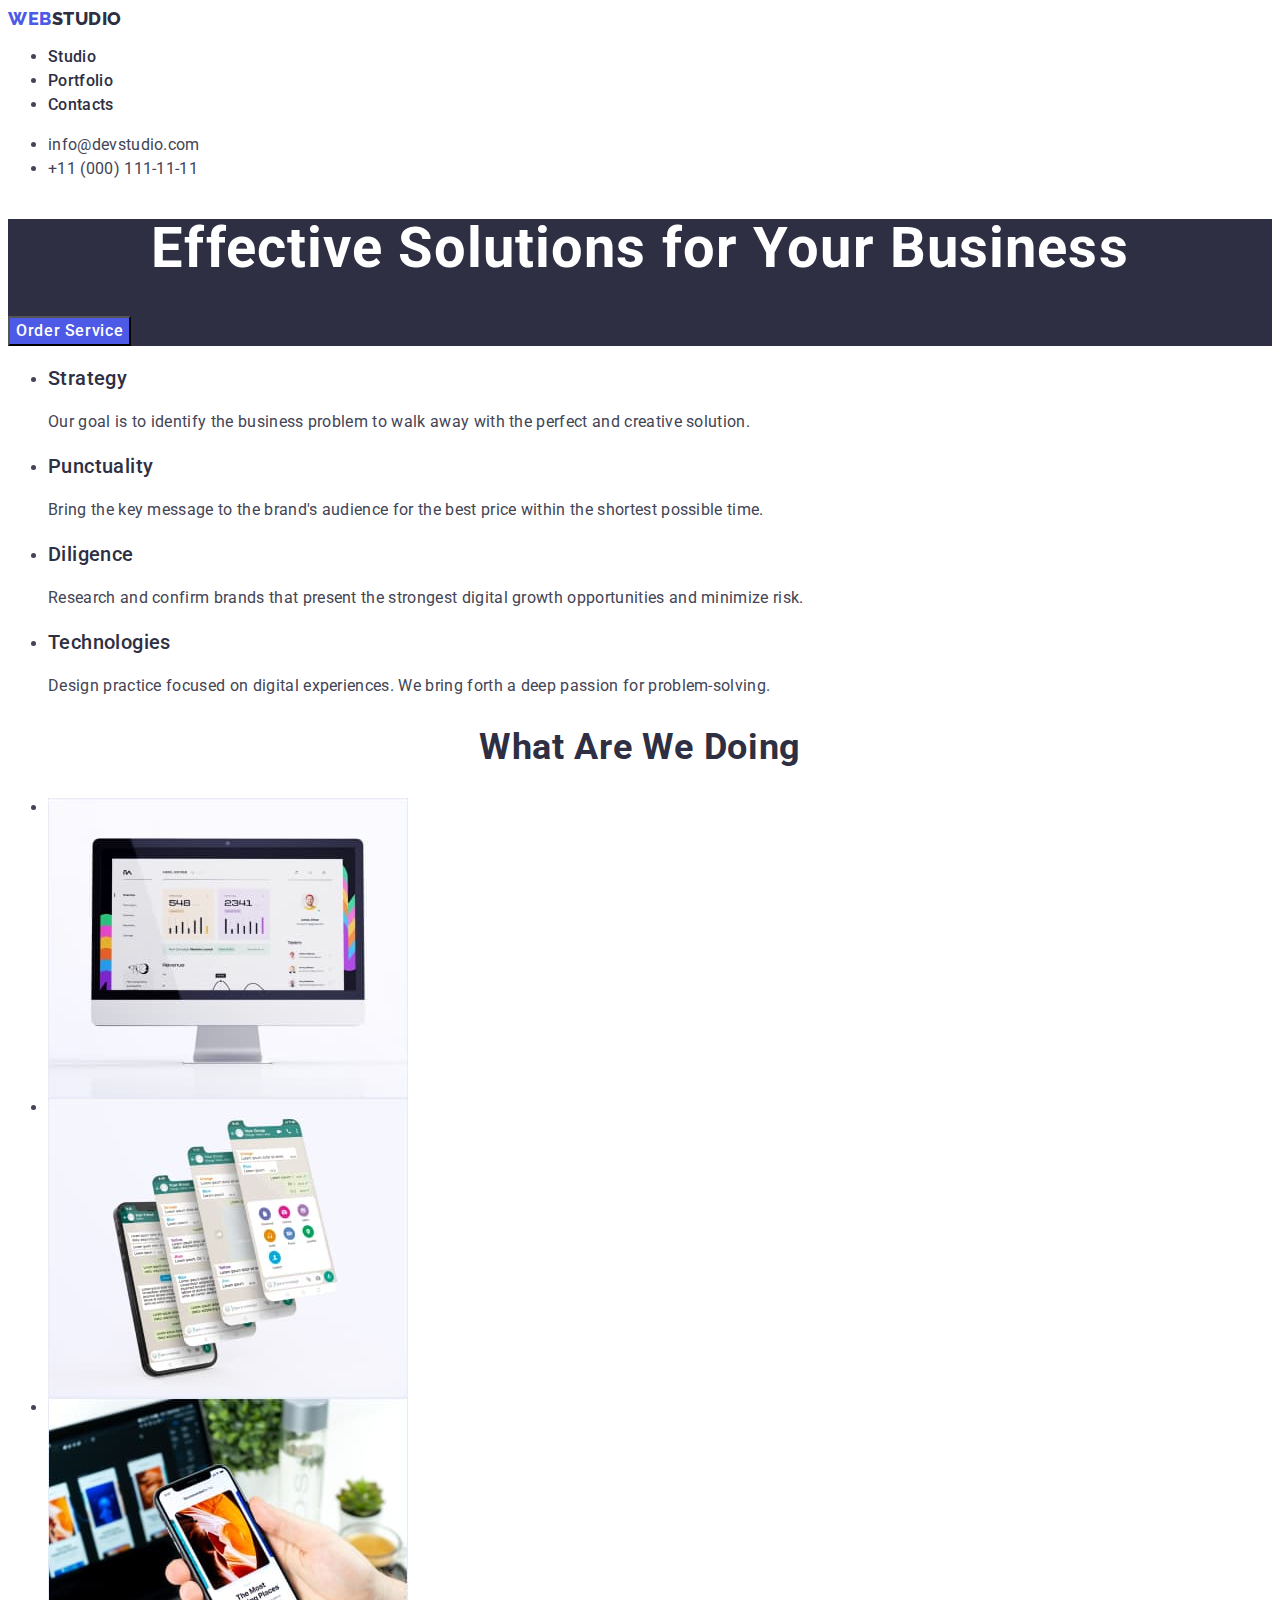
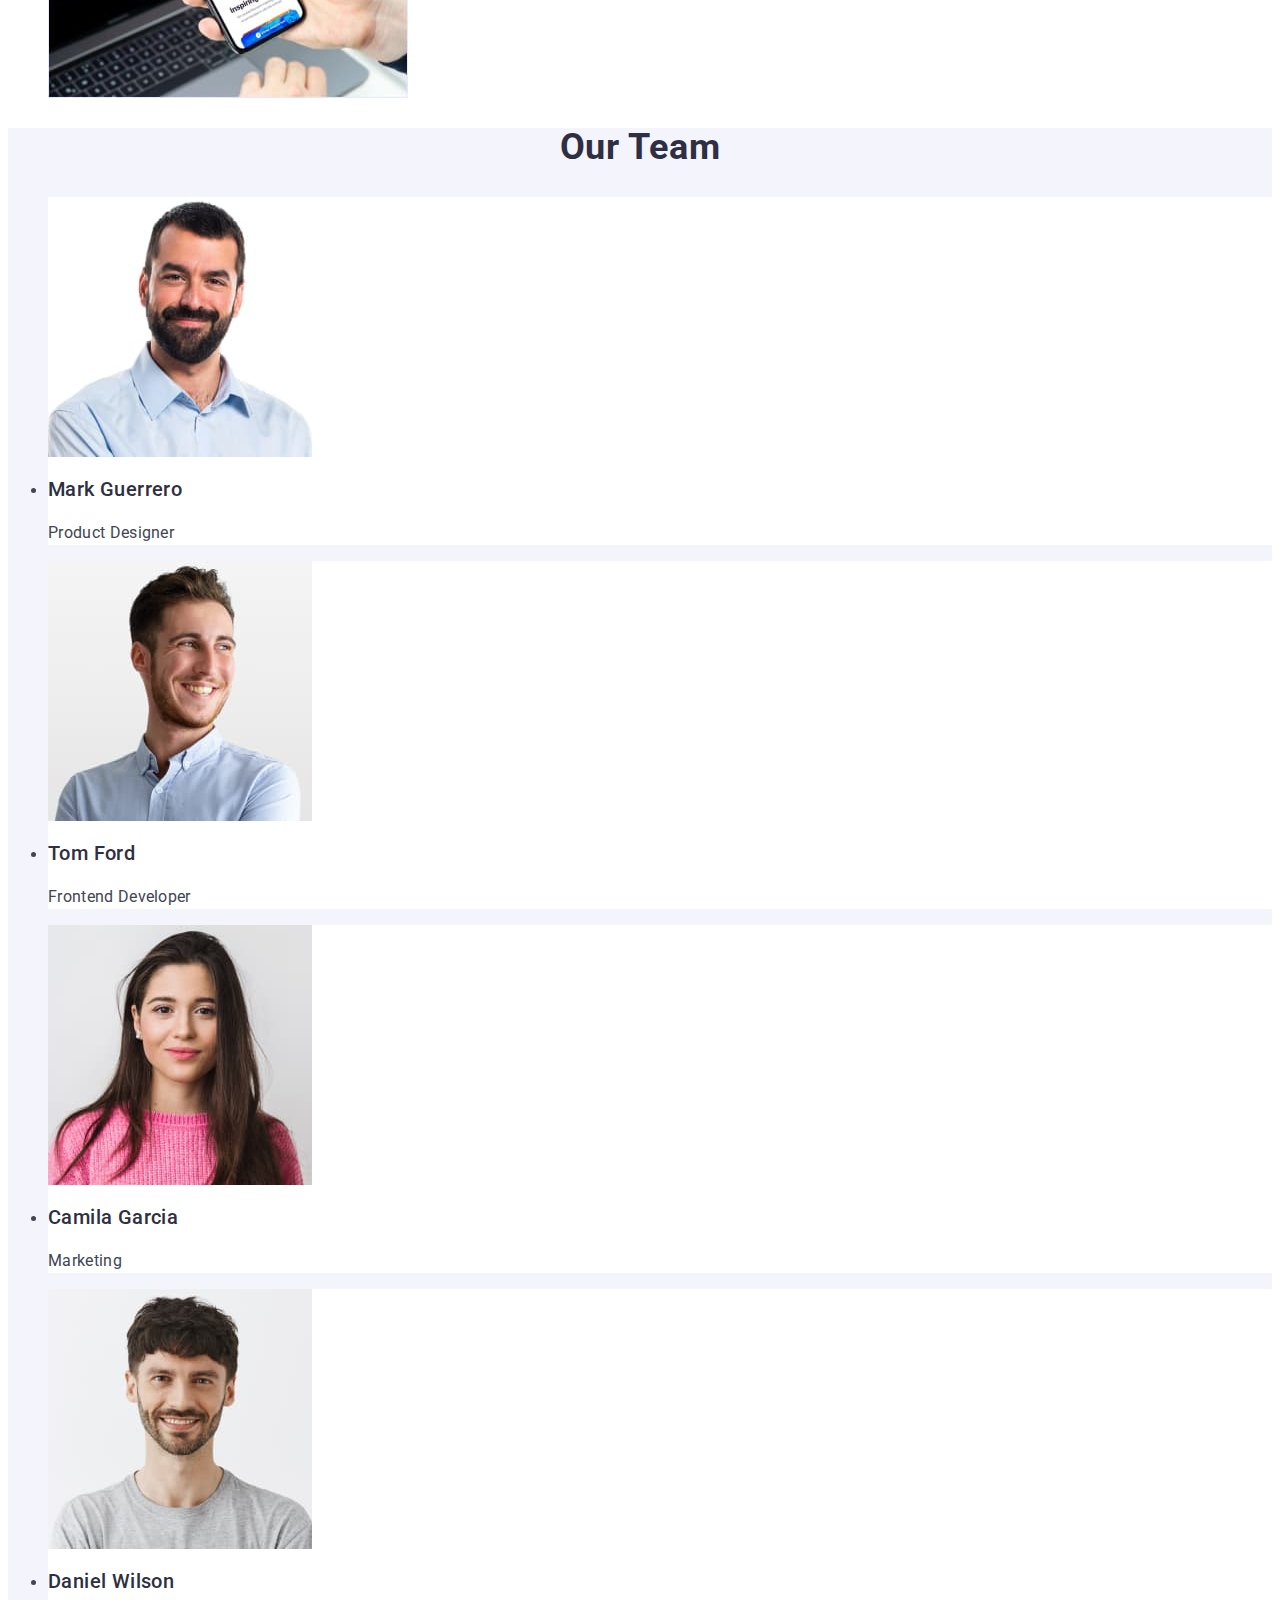
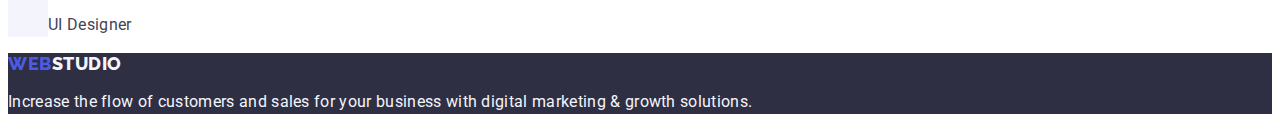
<file: index.html>
<!DOCTYPE html>
<html lang="en">
  <head>
    <meta charset="UTF-8" />
    <meta name="viewport" content="width=device-width, initial-scale=1.0" />

    <link rel="stylesheet" 
    href="https://cdnjs.cloudflare.com/ajax/libs/modern-normalize/2.0.0/modern-normalize.min.css" integrity="sha512-4xo8blKMVCiXpTaLzQSLSw3KFOVPWhm/TRtuPVc4WG6kUgjH6J03IBuG7JZPkcWMxJ5huwaBpOpnwYElP/m6wg==" crossorigin="anonymous" referrerpolicy="no-referrer" />

    <link rel="preconnect" href="https://fonts.googleapis.com">
    <link rel="preconnect" href="https://fonts.gstatic.com" crossorigin>
    <link href="https://fonts.googleapis.com/css2?family=Raleway:wght@700&family=Roboto:wght@400;500;700;900&display=swap" rel="stylesheet">
    
    <link rel="stylesheet" href="./css/styles.css" />
    <title>Document</title>
  </head>
  <body>
    <!--Header-->
    <header>
      <nav>
        <a class="logo-style link" href="./index.html">Web<span class="studio-style">Studio</span></a>
        <ul class="list">
          <li>
            <a class="header-nav link" href="./index.html">Studio</a>
          </li>
          <li>
            <a class="header-nav link" href="./portfolio.html">Portfolio</a>
          </li>
          <li>
            <a class="header-nav link" href="">Contacts</a>
          </li>
        </ul>
      </nav>

      <address class="contact-address">
        <ul class="list" >
          <li><a class="contact-address link" href="mailto:info@devstudio.com">info@devstudio.com</a></li>
          <li><a class="contact-address link" href="tel:+110001111111">+11 (000) 111-11-11</a></li>
        </ul>
      </address>
    </header>

    <!--Main section -->

    <main>
      <!--Section 1-->

      <section class="hero-section" >
        <h1 class="hero-title-style">Effective Solutions for Your Business</h1>
        <button class="order-service-button" type="button">Order Service</button>
      </section>

      <!--Section 2-->
      <section>
        <h2 hidden>Section</h2>
        <ul class="list">
          <li>
            <h3 class="hero-content-title">Strategy</h3>
            <p class="hero-content">
              Our goal is to identify the business problem to walk away with the
              perfect and creative solution.
            </p>
          </li>
          <li>
            <h3 class="hero-content-title" >Punctuality</h3>
            <p class="hero-content" >
              Bring the key message to the brand's audience for the best price
              within the shortest possible time.
            </p>
          </li>
          <li>
            <h3 class="hero-content-title" >Diligence</h3>
            <p class="hero-content" >
              Research and confirm brands that present the strongest digital
              growth opportunities and minimize risk.
            </p>
          </li>
          <li>
            <h3 class="hero-content-title" >Technologies</h3>
            <p class="hero-content" >
              Design practice focused on digital experiences. We bring forth a
              deep passion for problem-solving.
            </p>
          </li>
        </ul>
      </section>

      <!--Section 3-->

      <section>
        <h2 class="what-we-are-doing" >What are we doing</h2>
        <ul class="list">
          <li>
            <img src="./images/imag1.jpg" alt="imag1" width="360" />
          </li>
          <li>
            <img src="./images/imag2.jpg" alt="imag2" width="360" /> 
          </li>
          <li>
            <img src="./images/iamg3.jpg" alt="imag3" width="360" />
          </li>
        </ul>
      </section>

      <!--Section 4-->
      <section class="team-section">
        <h2 class="team-title">Our Team</h2>
        <ul class="list">
          <li class="team-image">
            <img 
              src="./images/MarkGuerrero.jpg"
              alt="Mark Guerrero"
              width="264"
            />
            <h3 class="team-name">Mark Guerrero</h3>
            <p class="job-title-team" >Product Designer</p>
          </li>
          <li class="team-image" >
            <img  src="./images/TomFord.jpg" alt="Tom Ford" width="264" />
            <h3 class="team-name">Tom Ford</h3>
            <p class="job-title-team" >Frontend Developer</p>
          </li>
          <li class="team-image" >
            <img 
              src="./images/CamilaGarcia.jpg"
              alt="Camila Garcia"
              width="264"
            />
            <h3 class="team-name" >Camila Garcia</h3>
            <p class="job-title-team" >Marketing</p>
          </li>
          <li class="team-image" >
            <img 
              src="./images/DanielWilson.jpg"
              alt="Daniel Wilson"
              width="264"
            />
            <h3 class="team-name" >Daniel Wilson</h3>
            <p class="job-title-team" >UI Designer</p>
          </li>
        </ul>
      </section>
    </main>

    <!--Footer-->

    <footer class="footer-section">
      <a class="logo-style link" href="./index.html">Web<span class="studio-style-footer">Studio</span></a>
      <p class="footer-content">
        Increase the flow of customers and sales for your business with digital
        marketing & growth solutions.
      </p>
    </footer>
  </body>
</html>
</file>
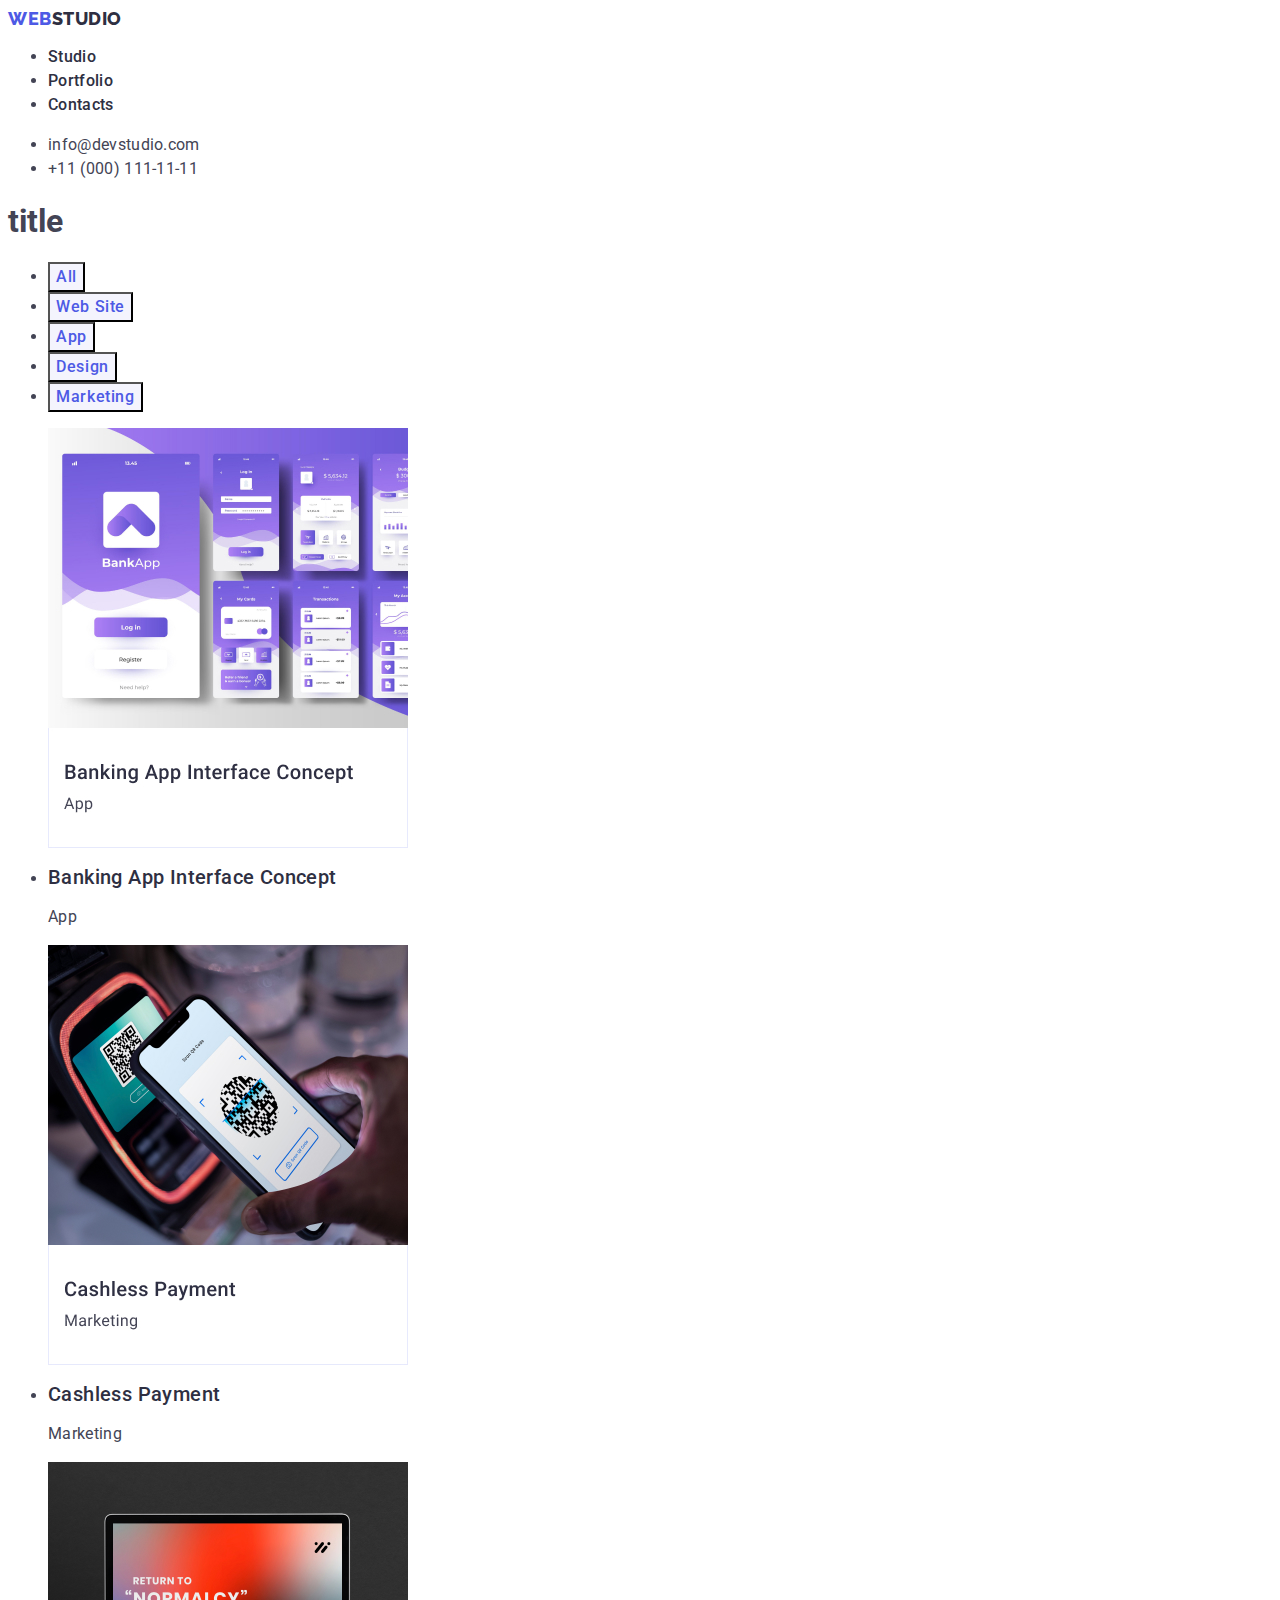
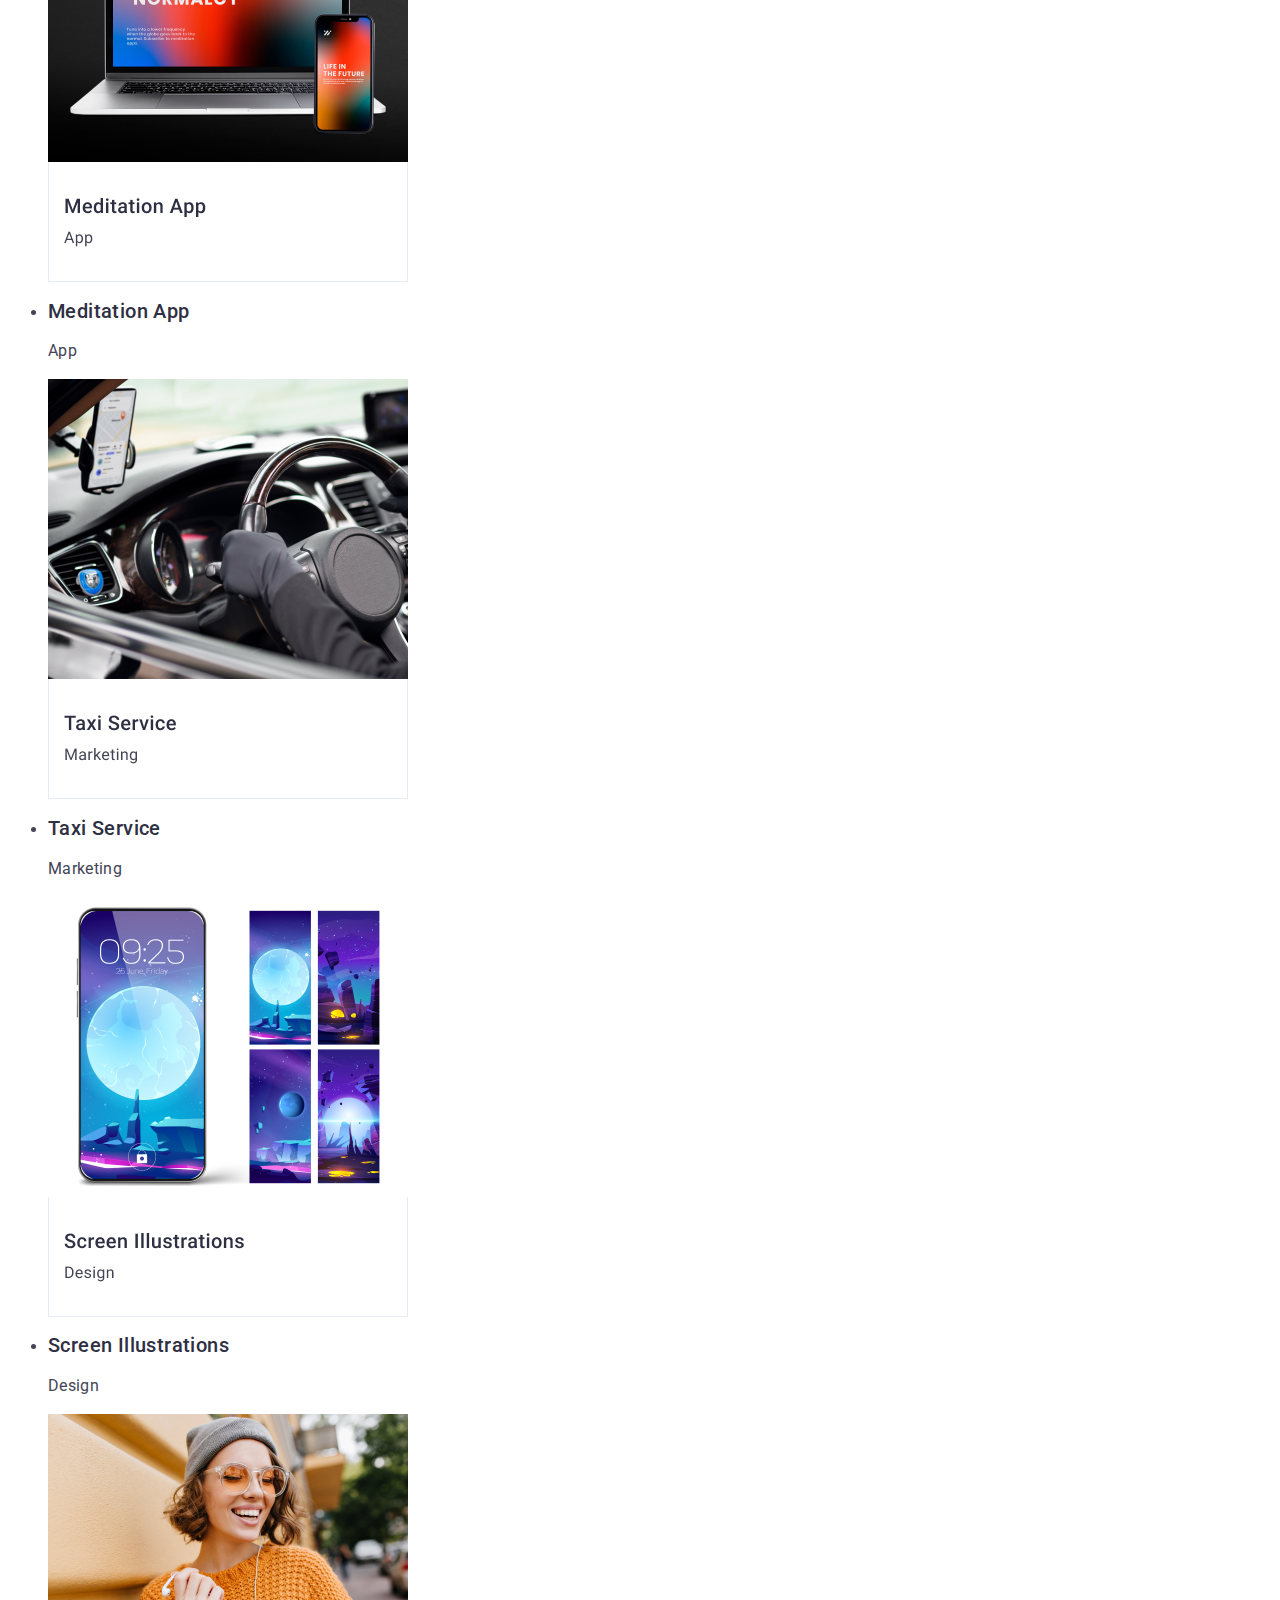
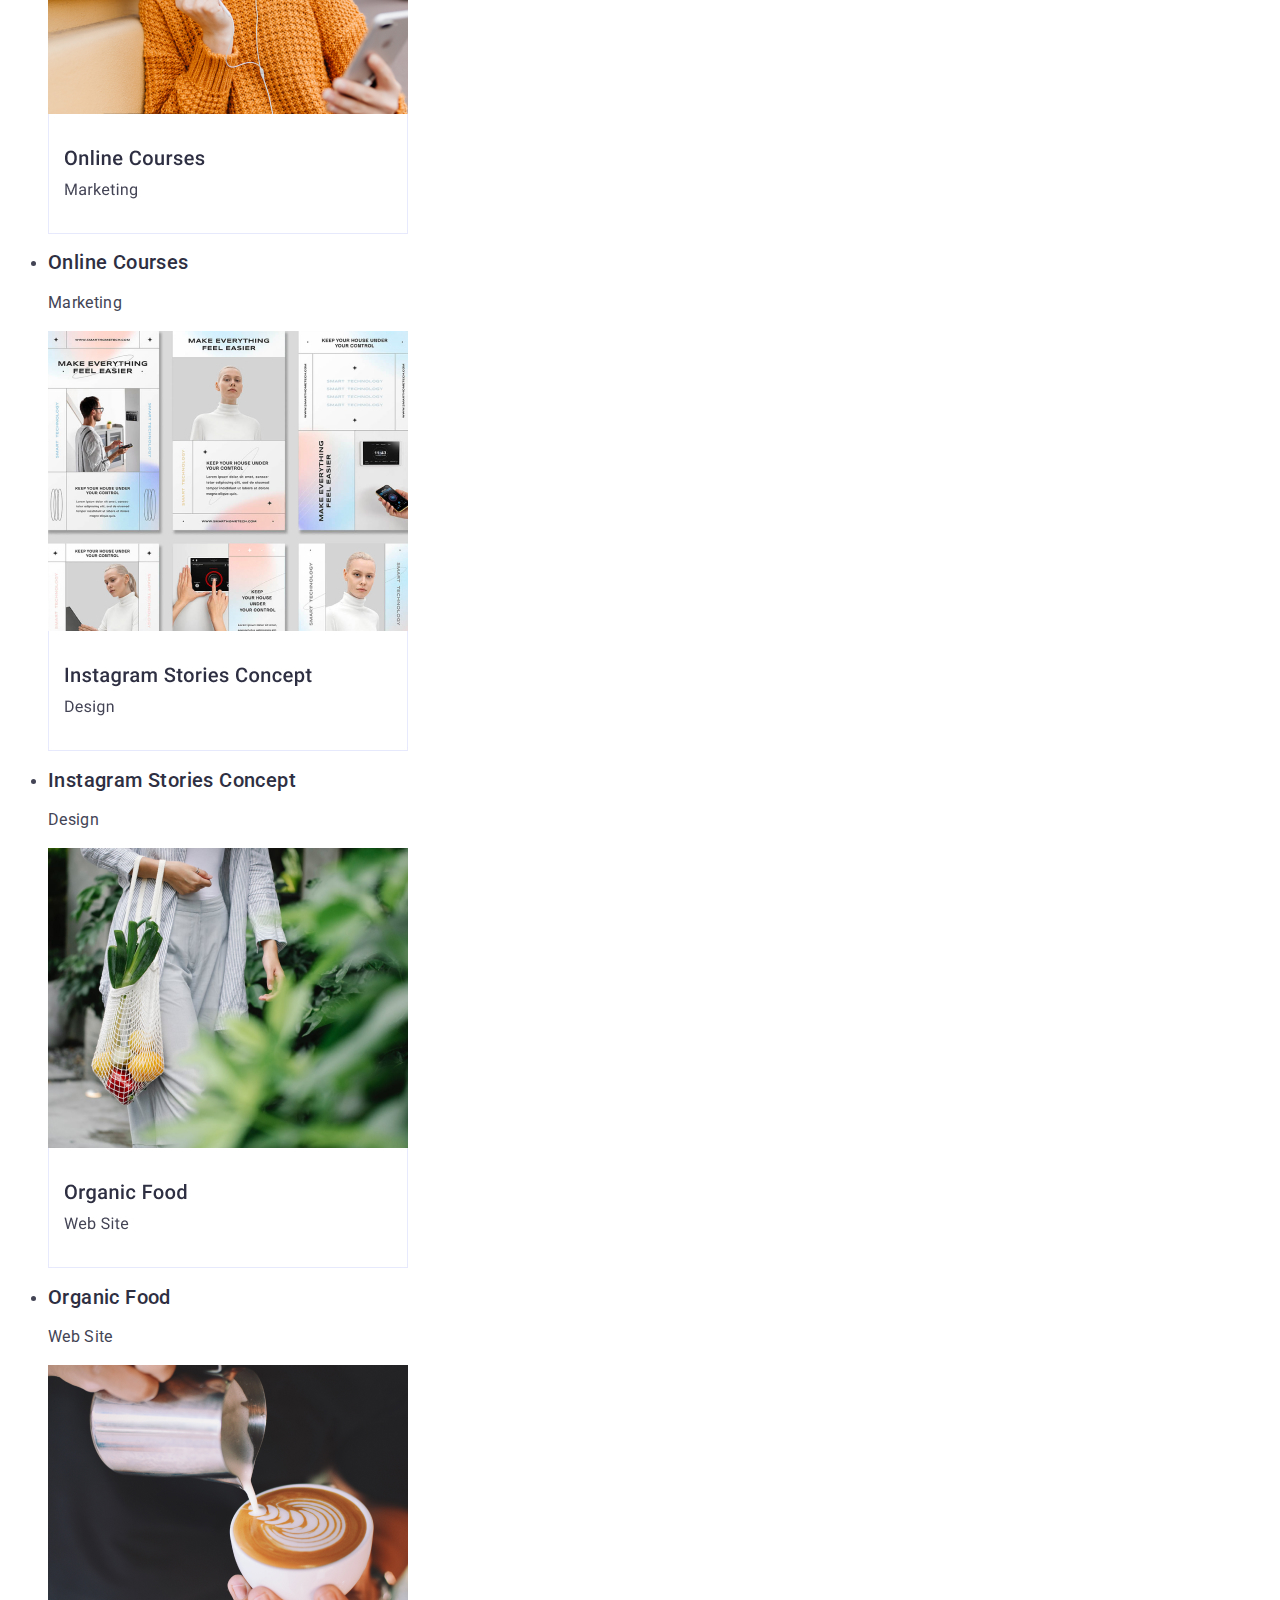
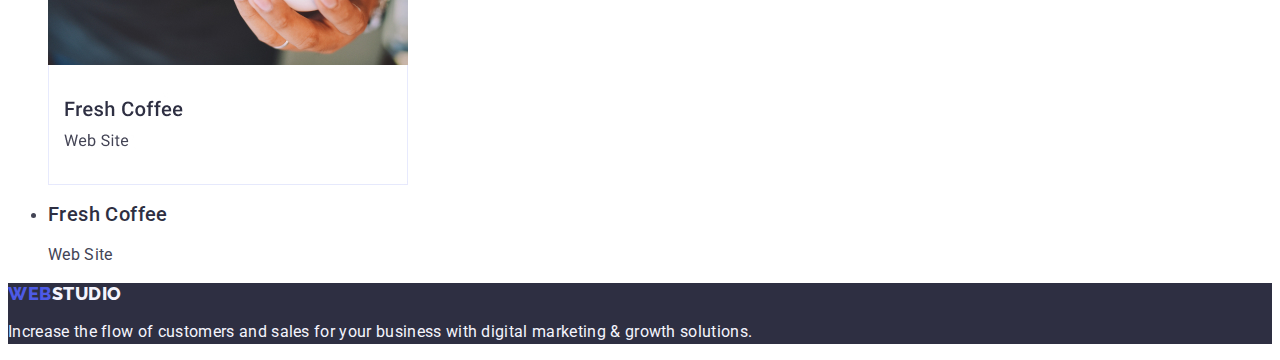
<file: portfolio.html>
<!DOCTYPE html>
<html lang="en">
<head>
    <meta charset="UTF-8">
    <meta name="viewport" content="width=device-width, initial-scale=1.0">

    <link rel="stylesheet" 
    href="https://cdnjs.cloudflare.com/ajax/libs/modern-normalize/2.0.0/modern-normalize.min.css" integrity="sha512-4xo8blKMVCiXpTaLzQSLSw3KFOVPWhm/TRtuPVc4WG6kUgjH6J03IBuG7JZPkcWMxJ5huwaBpOpnwYElP/m6wg==" crossorigin="anonymous" referrerpolicy="no-referrer" />

    <link rel="preconnect" href="https://fonts.googleapis.com">
    <link rel="preconnect" href="https://fonts.gstatic.com" crossorigin>
    <link href="https://fonts.googleapis.com/css2?family=Raleway:wght@700&family=Roboto:wght@400;500;700;900&display=swap" rel="stylesheet">
    
    <link rel="stylesheet" href="./css/styles.css" />

    <title>Document</title>
</head>
  <body>
      <!--Header-->
      <header>
          <nav>
            <a class="logo-style link" href="./index.html">Web<span class="studio-style" >Studio</span></a>
            <ul class="list">
              <li>
                <a class="header-nav link" href="./index.html">Studio</a>
              </li>
              <li>
                <a class="header-nav link" href="./portfolio.html">Portfolio</a>
              </li>
              <li>
                <a class="header-nav link" href="">Contacts</a>
              </li>
            </ul>
          </nav>

          <address class="contact-address" >
              <ul class="list">
                <li><a class="contact-address link" href="mailto:info@devstudio.com">info@devstudio.com</a></li>
                <li><a class="contact-address link" href="tel:+110001111111">+11 (000) 111-11-11</a></li>
              </ul>
          </address>

          
      </header>

      <!--Main section -->

      <main>
        <section>
          <h1>title</h1>
            <ul class="list">
                <li>
                  <button class="nav-buttons-portofolio" type="button">All</button>
                </li>
                <li>
                  <button class="nav-buttons-portofolio" type="button">Web Site</button>
                </li>
                <li>
                  <button class="nav-buttons-portofolio" type="button">App</button>
                </li>
                <li>
                  <button class="nav-buttons-portofolio" type="button">Design</button>
                </li>
                <li>
                  <button class="nav-buttons-portofolio" type="button">Marketing</button>
                </li>  
            </ul>

            <!--App images-->
            
            <ul class="list">
                <li>
                  <a class="link" href="">
                    <img class="link" src="./images/banking-app.jpg" alt="Banking App" width="360">
                    <h2 class="hero-content-title">Banking App Interface Concept</h2>
                    <p class="hero-content">App</p>
                  </a>  
                </li>
                <li>
                  <a class="link" href="">
                    <img class="link" src="./images/cashless-payment.jpg" alt="Cashless Payment" width="360">
                    <h2 class="hero-content-title" >Cashless Payment</h2>
                    <p class="hero-content" >Marketing</p>
                  </a>
                </li>
                <li>
                  <a class="link" href="">
                    <img class="link" src="./images/meditation-app.jpg" alt="Meditation App" width="360">
                    <h2 class="hero-content-title" >Meditation App</h2>
                    <p class="hero-content" >App</p>
                  </a>
                </li>
                <li>
                  <a class="link" href="">
                    <img class="link" src="./images/taxi-service.jpg" alt="Taxi Service" width="360">
                    <h2 class="hero-content-title" >Taxi Service</h2>
                    <p class="hero-content" >Marketing</p>
                  </a>
                </li>
                <li>
                  <a class="link" href="">
                    <img class="link" src="./images/screen-illustrations.jpg" alt="Screen screen-Illustrations" width="360">
                    <h2 class="hero-content-title" >Screen Illustrations</h2>
                    <p class="hero-content" >Design</p>
                  </a>
                </li>
                <li>
                  <a class="link" href="">
                    <img class="link" src="./images/online-courses.jpg" alt="Online Courses" width="360">
                    <h2 class="hero-content-title" >Online Courses</h2>
                    <p class="hero-content" >Marketing</p>
                  </a>
                </li>
                <li>
                  <a class="link" href="">
                    <img class="link" src="./images/instagram-stories.jpg" alt="Instagram Stories Concept" width="360">
                    <h2 class="hero-content-title" >Instagram Stories Concept</h2>
                    <p class="hero-content" >Design</p>
                  </a>
                </li>
                <li>
                  <a class="link" href="">
                    <img class="link" src="./images/organic-food.jpg" alt="Organic Food" width="360">
                    <h2 class="hero-content-title" >Organic Food</h2>
                    <p class="hero-content" >Web Site</p>
                  </a>
                </li>
                <li>
                  <a class="link" href="">
                    <img class="link" src="./images/fresh-coffee.jpg" alt="Fresh Coffee" width="360">
                    <h2 class="hero-content-title" >Fresh Coffee</h2>
                    <p class="hero-content" >Web Site</p>
                  </a>
                </li>
              </ul>
        </section>
      </main>

      <!--Footer-->

      <footer class="footer-section">
        <a class="logo-style link" href="./index.html">Web<span class="studio-style-footer">Studio</span></a>
        <p class="footer-content">
          Increase the flow of customers and sales for your business with digital
          marketing & growth solutions.
        </p>
      </footer>
  </body>
</html>
</file>
<file: css/styles.css>
:root{
    --text-font-family:'Roboto', sans-serif;
    --text-font-webstudio:'Raleway', sans-serif;
    --text-color:  #434455 ;
    --white-color:  #FFFFFFFF ;
    --web-logo-color:  #4d5ae5;
    --subtitle-color: #2e2f42 ;
    --footer-color-text:#F4F4FD;
}

body {
    font-family: var(--text-font-family);
    background-color: var(--white-color);
    color: var(--text-color);
}

img{
    display: block;
}

.studio-style{
    color: var(--subtitle-color);

}

.logo-style{
    text-transform: uppercase;
    color: #4d5ae5;
    font-family: var(--text-font-webstudio);
    font-weight: 800;
    font-size: 18px;
    line-height: 1.17;
    letter-spacing: 0.03em;
    
}

.link{
    text-decoration: none;
}

.list{
    text-decoration: none;
}

.header-nav{
    font-weight: 500;
    font-size: 16px;
    line-height: 1.5;
    letter-spacing: 0.02em;
    color: var(--subtitle-color);
}
.header-nav:hover,  
.header-nav:focus{
    color: #404bbf;
}

.contact-address{
    font-style: normal;
    font-size: 16px;
    line-height: 1.5;
    letter-spacing: 0.02em;
    color: var(--text-color);
}

.contact-address:hover,  
.contact-address:focus{
    color: #404bbf;
}

.hero-section{
    background-color: var(--subtitle-color);
}

.hero-title-style{
    font-size: 56px;
    line-height: 1.07;
    text-align:center;
    letter-spacing: 0.02em;
    color: var(--white-color);
}

.order-service-button{
    background-color: #4d5ae5;
    font-family: var(--text-font-family);
    font-weight: 500;
    font-size: 16px;
    line-height: 1.5;
    letter-spacing: 0.04em;
    color: #ffffff;
}

.order-service-button:hover,
.order-service-button:focus{
    background-color: #404bbf;
    cursor: pointer;
}

.hero-content-title {
    font-weight: 500;
    font-size: 20px;
    line-height: 1.2;
    letter-spacing: 0.02em;
    color: var(--subtitle-color);
}

.hero-content{
    font-size: 16px ;
    line-height: 1.5;
    letter-spacing: 0.02em;
    color: var(--text-color);
}  

.what-we-are-doing{
    font-size: 36px;
    line-height: 1.11;
    text-align: center;
    letter-spacing: 0.02em;
    text-transform: capitalize;
    color: var(--subtitle-color);
}

.team-section{
    background-color: #F4F4FD;
}

.team-title{
    font-size: 36px;
    line-height: 1.11;
    text-align: center;
    letter-spacing: 0.02em;
    text-transform: capitalize;
    color: var(--subtitle-color);
   
}

.team-image{
    background-color: #FFFFFFFF;
}

.team-name{
    font-weight: 500;
    font-size: 20px;
    line-height: 1.2;
    letter-spacing: 0.02em;
    color: var(--subtitle-color);
    
}

.job-title-team{
    font-size: 16px;
    line-height: 1.5;
    letter-spacing: 0.02em;
    color: var(--text-color);
}

.footer-section{
    background-color: var(--subtitle-color);
}
.studio-style-footer{
    color: var(--footer-color-text)
    
}

.footer-content{
    line-height: 1.5;
    color:var(--footer-color-text);
    letter-spacing: 0.02em;
}

.nav-buttons-portofolio{
    font-family: var(--text-font-family);
    font-weight: 500;
    font-size: 16px;
    line-height: 1.5;
    letter-spacing: 0.04em;
    color: var(--web-logo-color);
    background-color: var(--footer-color-text);
}  
.nav-buttons-portofolio:hover ,
.nav-buttons-portofolio:focus{
    background-color: #404BBF;
    cursor: pointer;
    color: #FFFFFFFF;
}
</file>
